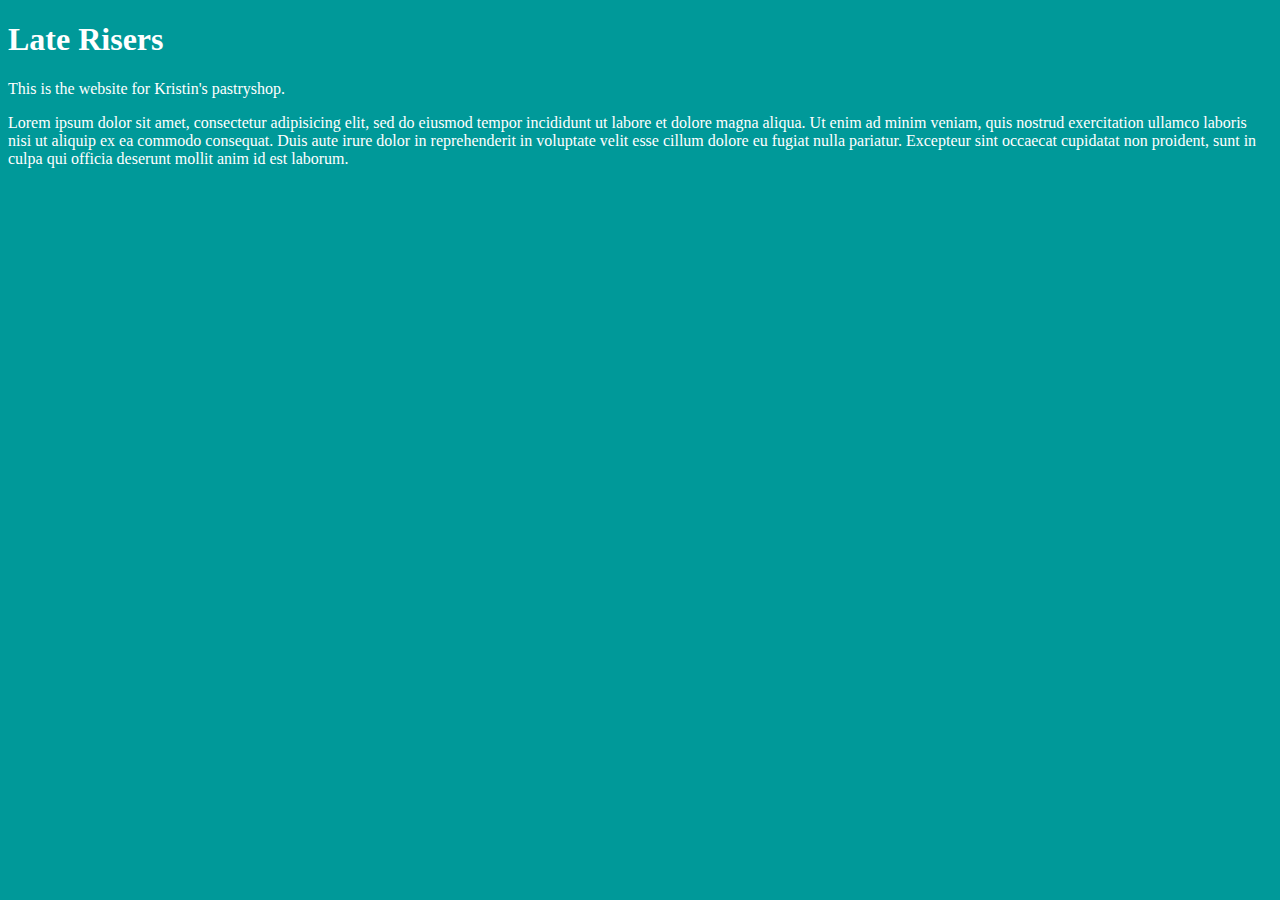
<file: Unit_1/index.html>
<! DOCTYPE html>
<!DOCTYPE html>
<html>
	<head>
		<title>Late Risers</title>
		<link rel="stylesheet" type="text/css" href="css/style.css">
	</head>
	<body>
		<h1>Late Risers</h1>
			<p>This is the website for Kristin's pastryshop.</p>
			<p>Lorem ipsum dolor sit amet, consectetur adipisicing elit, sed do eiusmod
			tempor incididunt ut labore et dolore magna aliqua. Ut enim ad minim veniam,
			quis nostrud exercitation ullamco laboris nisi ut aliquip ex ea commodo
			consequat. Duis aute irure dolor in reprehenderit in voluptate velit esse
			cillum dolore eu fugiat nulla pariatur. Excepteur sint occaecat cupidatat non
			proident, sunt in culpa qui officia deserunt mollit anim id est laborum.</p>

	</body>
</html>
</file>
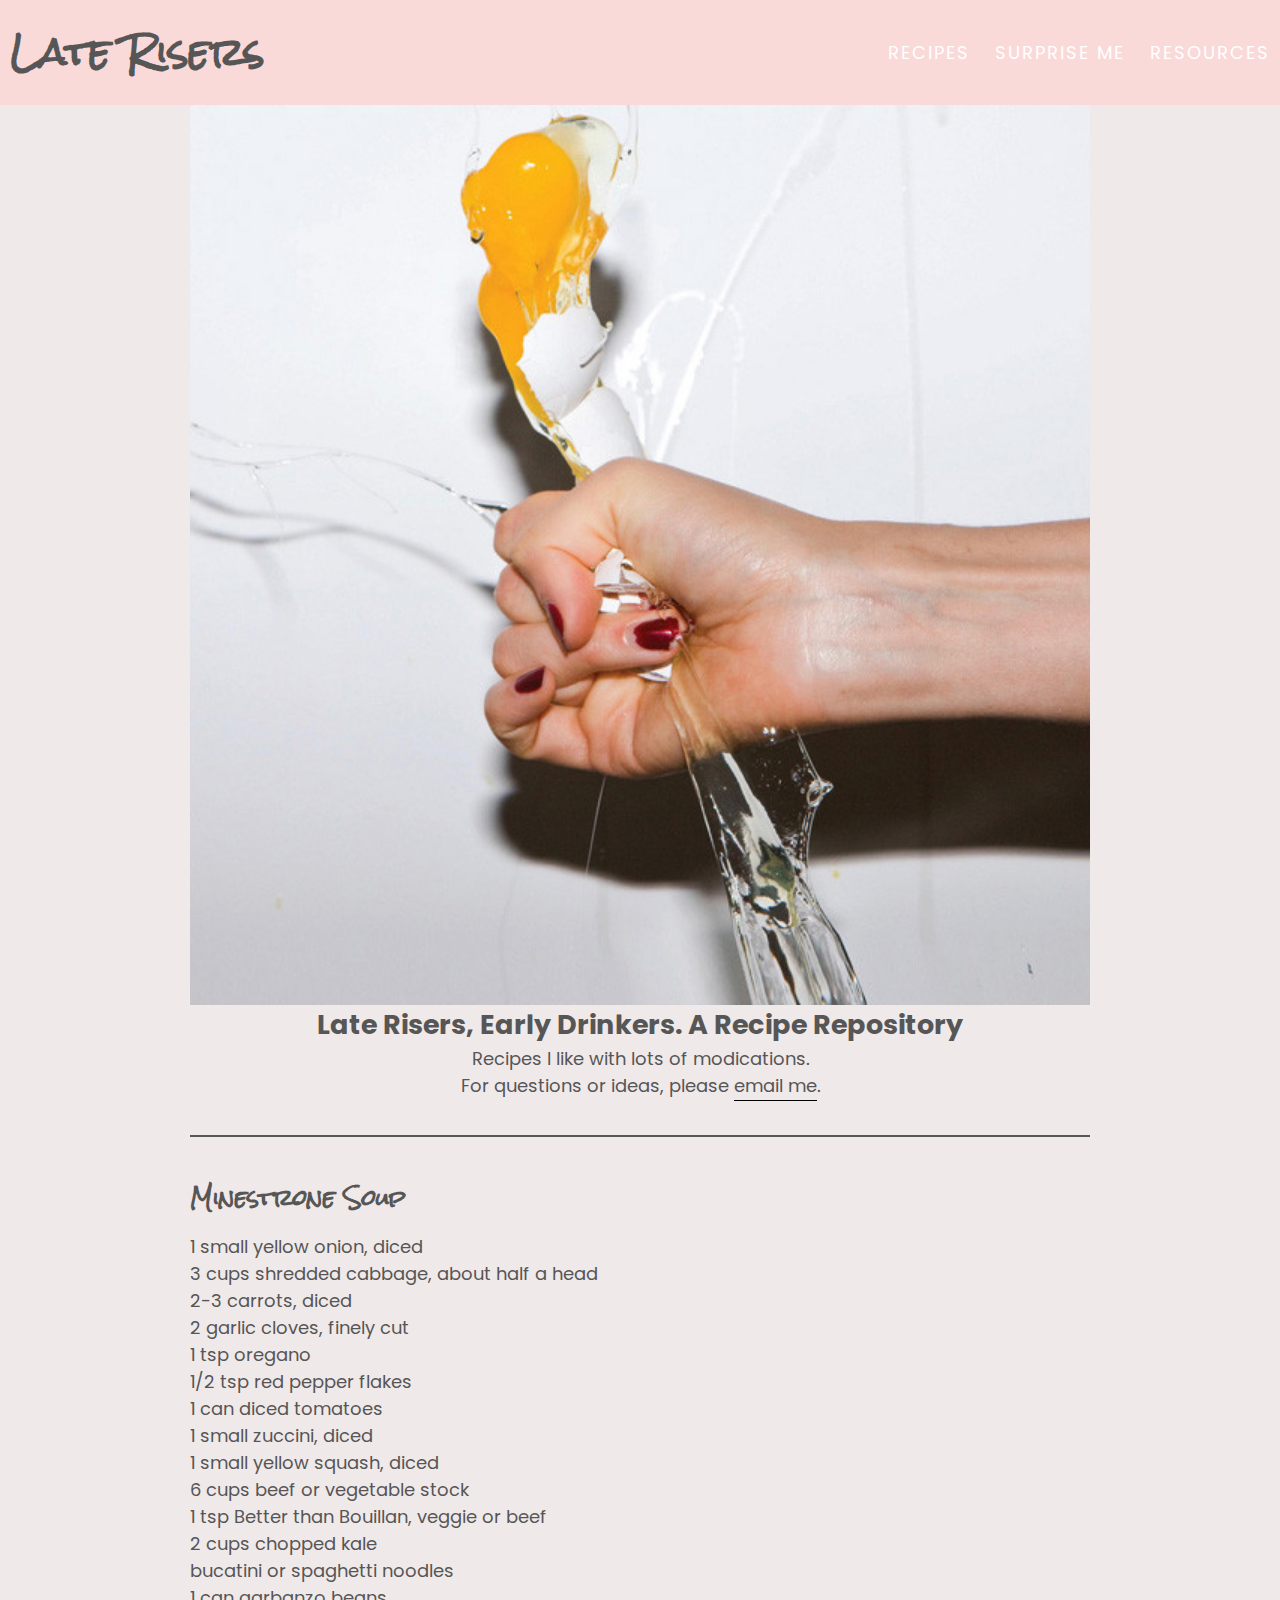
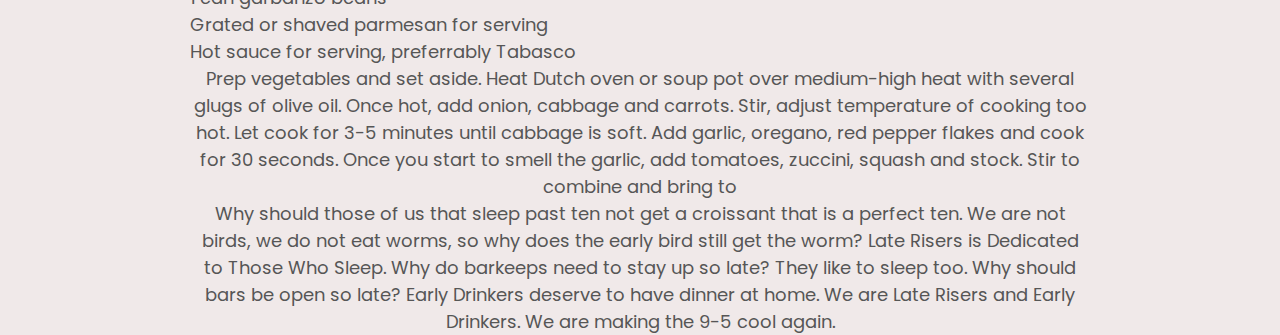
<file: unit_3/index.html>
<!DOCTYPE html>
<html>
	
<head>
	<title>Late Risers</title>
	<link rel="stylesheet" type="text/css" href="css/style.css">
</head>

<body>
	<header>
		<h1><a href="#">Late Risers</a></h1>

		<nav>
			<a class="right" href="#">Recipes</a>
			<a class="right" href="#">Surprise Me</a>
			<a class="right" href="#">Resources</a>
		</nav>

	</header>

<section>

	<img src="images/yyyblitz.jpg" alt="Egg Cracking Picture" title="Egg Breaking">
	<h2>Late Risers, Early Drinkers. A Recipe Repository</h2>

</section>

<section>
	<p>Recipes I like with lots of modications.</p>

<p>For questions or ideas, please <a id="email" href="mailto:kristincordingley@gmail.com">email me</a>.</p>

<hr>

</section>

<section>
<h3>Minestrone Soup</h3>

	<ul>
		<li>1 small yellow onion, diced</li>
		<li>3 cups shredded cabbage, about half a head</li>	
		<li>2-3 carrots, diced</li>
		<li>2 garlic cloves, finely cut</li>
		<li>1 tsp oregano</li>
		<li>1/2 tsp red pepper flakes</li>
		<li>1 can diced tomatoes</li>
		<li>1 small zuccini, diced </li>
		<li>1 small yellow squash, diced</li>
		<li>6 cups beef or vegetable stock</li>
		<li>1 tsp Better than Bouillan, veggie or beef</li>
		<li>2 cups chopped kale</li>
		<li>bucatini or spaghetti noodles</li>
		<li>1 can garbanzo beans</li>
		<li>Grated or shaved parmesan for serving</li>
		<li>Hot sauce for serving, preferrably Tabasco</li>

	</ul>

<p>Prep vegetables and set aside. Heat Dutch oven or soup pot over medium-high heat with several glugs of olive oil. Once hot, add onion, cabbage and carrots. Stir, adjust temperature of cooking too hot. Let cook for 3-5 minutes until cabbage is soft. Add garlic, oregano, red pepper flakes and cook for 30 seconds. Once you start to smell the garlic, add tomatoes, zuccini, squash and stock. Stir to combine and bring to 


</p>

</section>

<section>Why should those of us that sleep past ten not get a croissant that is a perfect ten. We are not birds, we do not eat worms, so why does the early bird still get the worm?

Late Risers is Dedicated to Those Who Sleep. 

Why do barkeeps need to stay up so late? They like to sleep too. Why should bars be open so late? Early Drinkers deserve to have dinner at home. 

We are Late Risers and Early Drinkers. We are making the 9-5 cool again. 
</section>

</body>
</html>
</file>
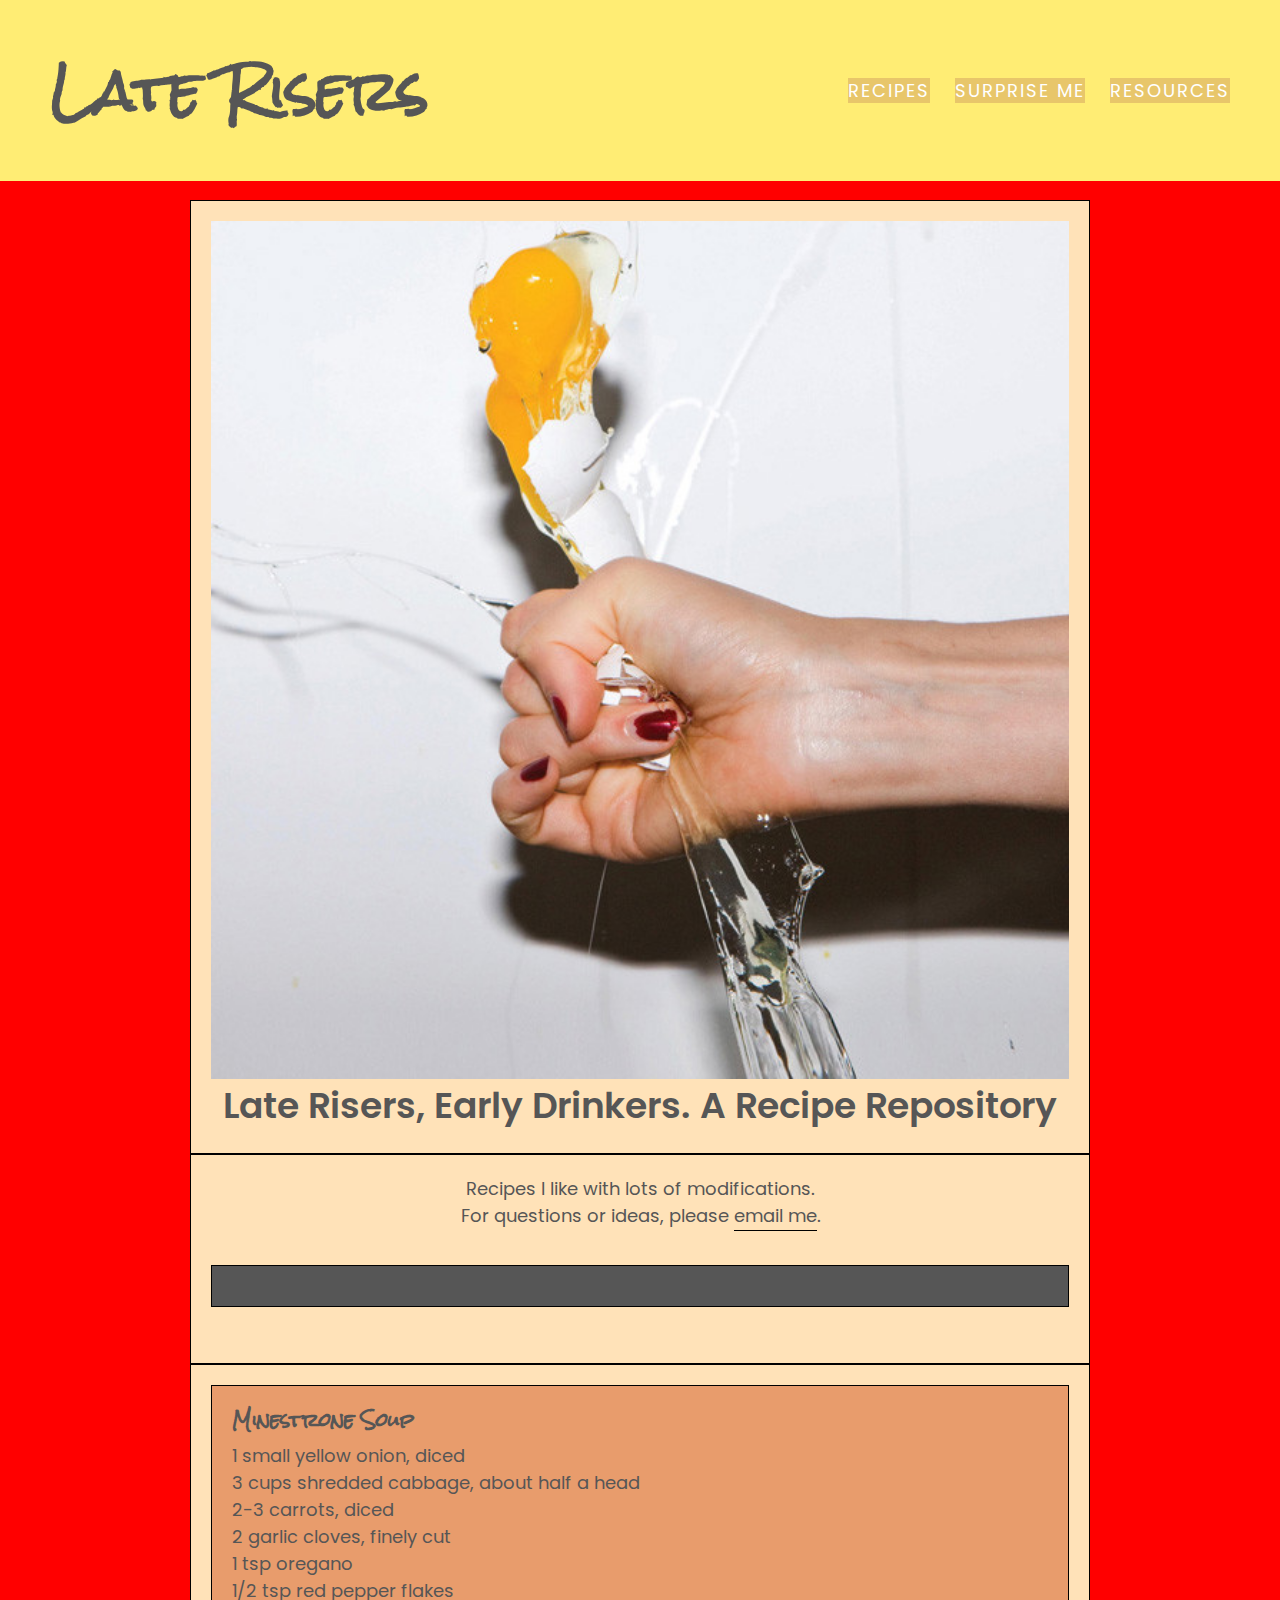
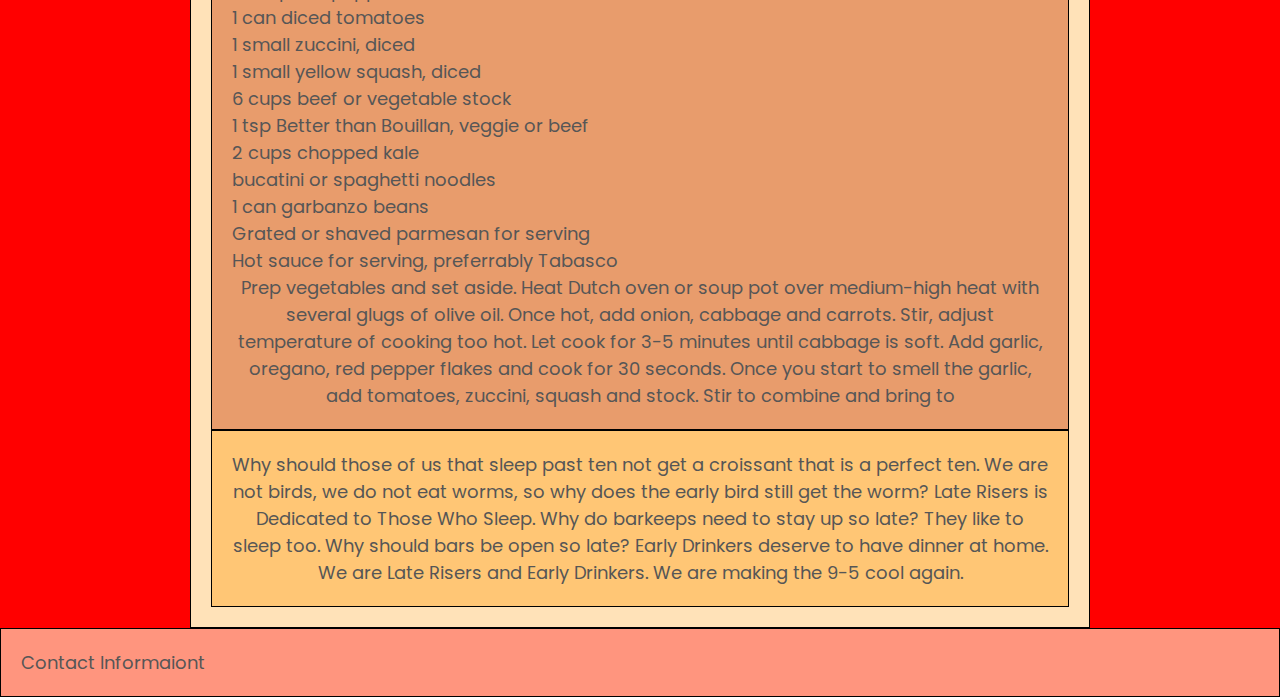
<file: unit_5/index.html>
<!DOCTYPE html>
<html>
	
<head>
	<title>Late Risers</title>
	<link rel="stylesheet" type="text/css" href="css/style.css">
</head>

<body>
	<header>
		<h1><a href="#">Late Risers</a></h1>

		<nav>
			<a class="right" href="#">Recipes</a>
			<a class="right" href="#">Surprise Me</a>
			<a class="right" href="#">Resources</a>
		</nav>

	</header>

<section>

	<img src="images/yyyblitz.jpg" alt="Egg Cracking Picture" title="Egg Breaking">
	<h2>Late Risers, Early Drinkers. A Recipe Repository</h2>

</section>

<section>
	<p>Recipes I like with lots of modifications.</p>

<p>For questions or ideas, please <a id="email" href="mailto:kristincordingley@gmail.com">email me</a>.</p>

<hr>

</section>

<section>
<article>
<h3>Minestrone Soup</h3>

	<ul>
		<li>1 small yellow onion, diced</li>
		<li>3 cups shredded cabbage, about half a head</li>	
		<li>2-3 carrots, diced</li>
		<li>2 garlic cloves, finely cut</li>
		<li>1 tsp oregano</li>
		<li>1/2 tsp red pepper flakes</li>
		<li>1 can diced tomatoes</li>
		<li>1 small zuccini, diced </li>
		<li>1 small yellow squash, diced</li>
		<li>6 cups beef or vegetable stock</li>
		<li>1 tsp Better than Bouillan, veggie or beef</li>
		<li>2 cups chopped kale</li>
		<li>bucatini or spaghetti noodles</li>
		<li>1 can garbanzo beans</li>
		<li>Grated or shaved parmesan for serving</li>
		<li>Hot sauce for serving, preferrably Tabasco</li>

	</ul>

<p>Prep vegetables and set aside. Heat Dutch oven or soup pot over medium-high heat with several glugs of olive oil. Once hot, add onion, cabbage and carrots. Stir, adjust temperature of cooking too hot. Let cook for 3-5 minutes until cabbage is soft. Add garlic, oregano, red pepper flakes and cook for 30 seconds. Once you start to smell the garlic, add tomatoes, zuccini, squash and stock. Stir to combine and bring to 


</p>

</article>

<aside>Why should those of us that sleep past ten not get a croissant that is a perfect ten. We are not birds, we do not eat worms, so why does the early bird still get the worm?

Late Risers is Dedicated to Those Who Sleep. 

Why do barkeeps need to stay up so late? They like to sleep too. Why should bars be open so late? Early Drinkers deserve to have dinner at home. 

We are Late Risers and Early Drinkers. We are making the 9-5 cool again. 
</aside>

</section>

<footer>
	Contact Informaiont 
</footer>
</body>
</html>
</file>
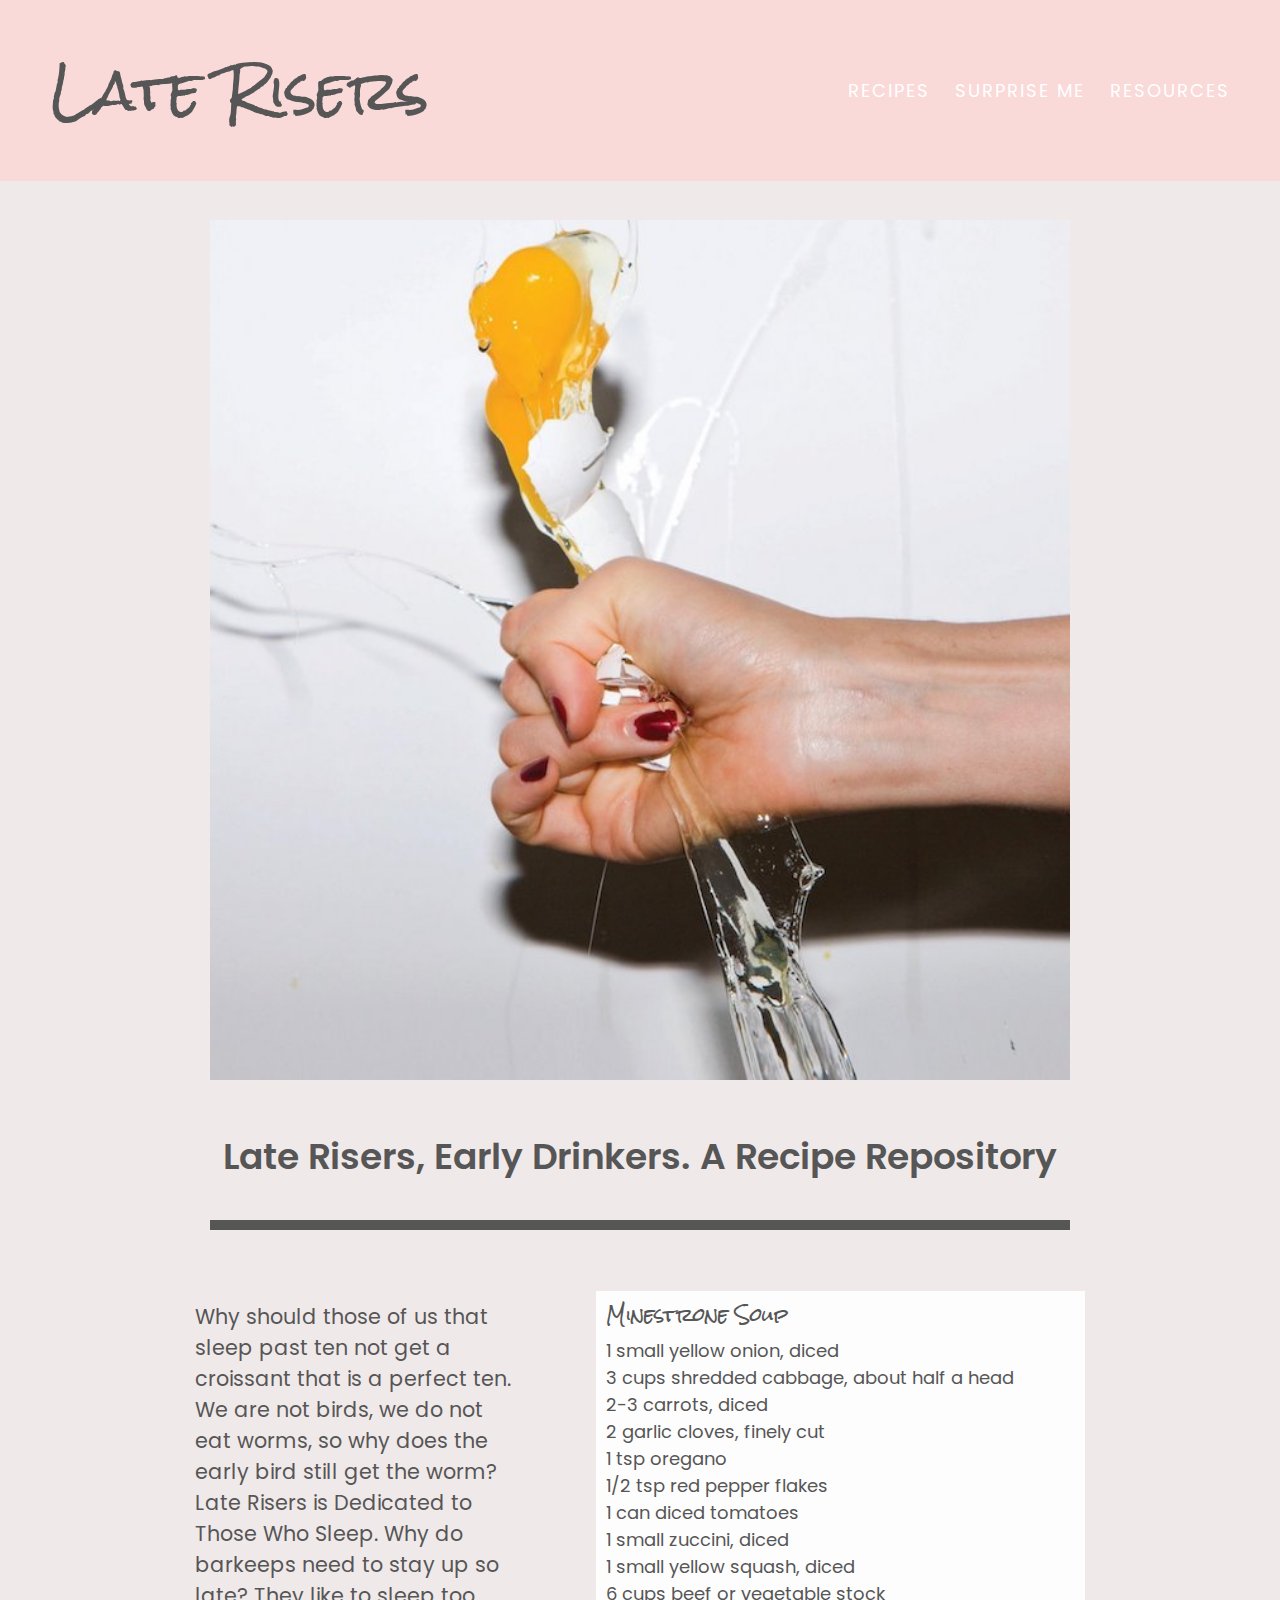
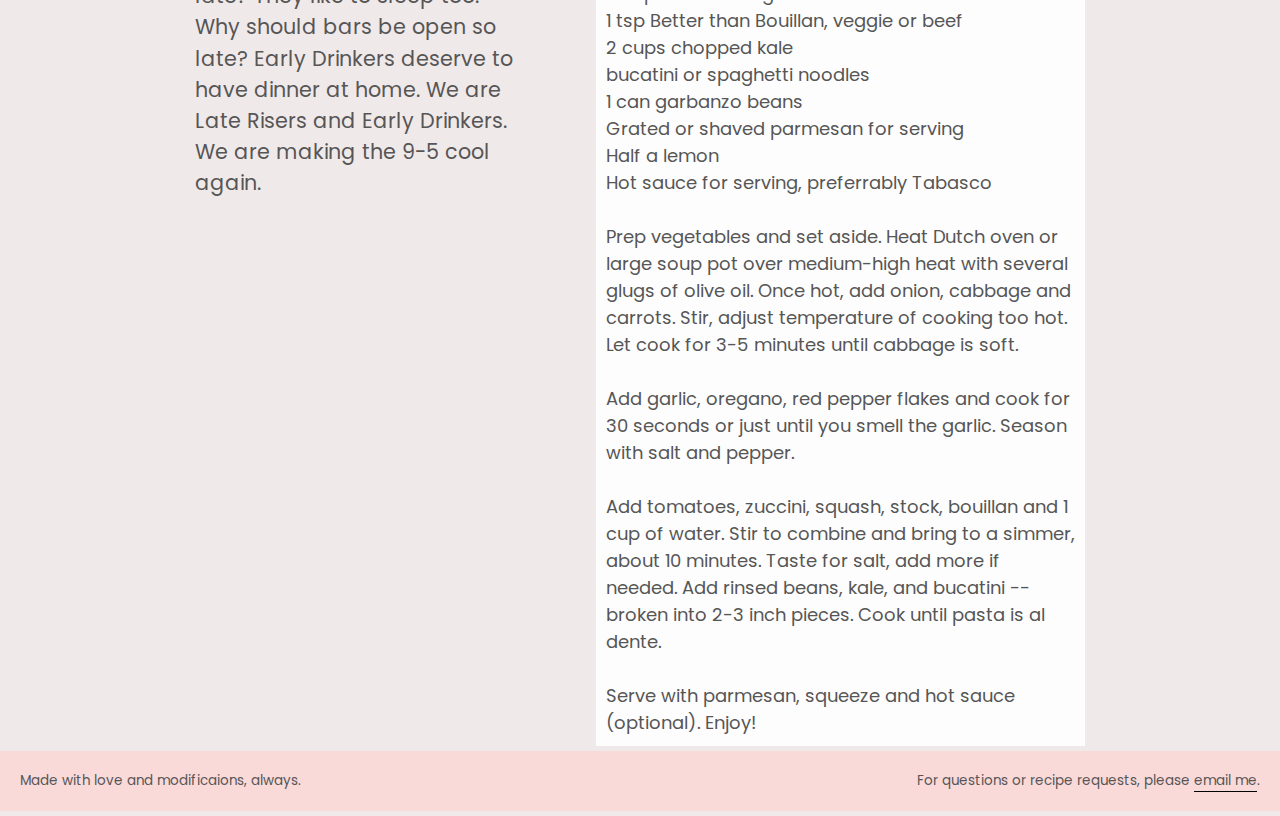
<file: unit_6/index.html>
<!DOCTYPE html>
<html>
<head>
	<title>Late Risers</title>
	<link href="css/reset.css" rel="stylesheet" type="text/css">
	<link href="css/style.css" rel="stylesheet" type="text/css">
</head>

<body>
	<header>
		<h1><a href="#">Late Risers</a></h1>
		<nav>
			<a href="#">Recipes</a> 
			<a href="#">Surprise Me</a> 
			<a href="#">Resources</a>
		</nav>
	</header>

	<section>
		<img alt="Egg Cracking Picture" src="images/itsblitz.jpg" title="Egg Breaking">
		<h2>Late Risers, Early Drinkers. A Recipe Repository</h2>
		<hr>
	</section>

	<section id="two_column" class="clearfix">
		<aside id="left">
			Why should those of us that sleep past ten not get a croissant that is a perfect ten. We are not birds, we do not eat worms, so why does the early bird still get the worm? Late Risers is Dedicated to Those Who Sleep. Why do barkeeps need to stay up so late? They like to sleep too. Why should bars be open so late? Early Drinkers deserve to have dinner at home. We are Late Risers and Early Drinkers. We are making the 9-5 cool again.
		</aside>

		<article id="right">
			<h3>Minestrone Soup</h3>
			<ul>
				<li>1 small yellow onion, diced</li>
				<li>3 cups shredded cabbage, about half a head</li>
				<li>2-3 carrots, diced</li>
				<li>2 garlic cloves, finely cut</li>
				<li>1 tsp oregano</li>
				<li>1/2 tsp red pepper flakes</li>
				<li>1 can diced tomatoes</li>
				<li>1 small zuccini, diced</li>
				<li>1 small yellow squash, diced</li>
				<li>6 cups beef or vegetable stock</li>
				<li>1 tsp Better than Bouillan, veggie or beef</li>
				<li>2 cups chopped kale</li>
				<li>bucatini or spaghetti noodles</li>
				<li>1 can garbanzo beans</li>
				<li>Grated or shaved parmesan for serving</li>
				<li>Half a lemon</li>
				<li>Hot sauce for serving, preferrably Tabasco</li><br> 
			</ul>
			<p>Prep vegetables and set aside. Heat Dutch oven or large soup pot over medium-high heat with several glugs of olive oil. Once hot, add onion, cabbage and carrots. Stir, adjust temperature of cooking too hot. Let cook for 3-5 minutes until cabbage is soft.</p><br> 
			<p>Add garlic, oregano, red pepper flakes and cook for 30 seconds or just until you smell the garlic. Season with salt and pepper.</p><br> 
			<p>Add tomatoes, zuccini, squash, stock, bouillan and 1 cup of water. Stir to combine and bring to a simmer, about 10 minutes. Taste for salt, add more if needed. Add rinsed beans, kale, and bucatini -- broken into 2-3 inch pieces. Cook until pasta is al dente.</p><br> 
			<p>Serve with parmesan, squeeze and hot sauce (optional). Enjoy!</p>
		</article>
	</section>

	<footer id="clearfix">
		Made with love and modificaions, always.
		<aside> For questions or recipe requests, please <a href="mailto:kristincordingley@gmail.com" id="email">email me</a>.
		</aside>
	</footer>
</body>
</html>
</file>
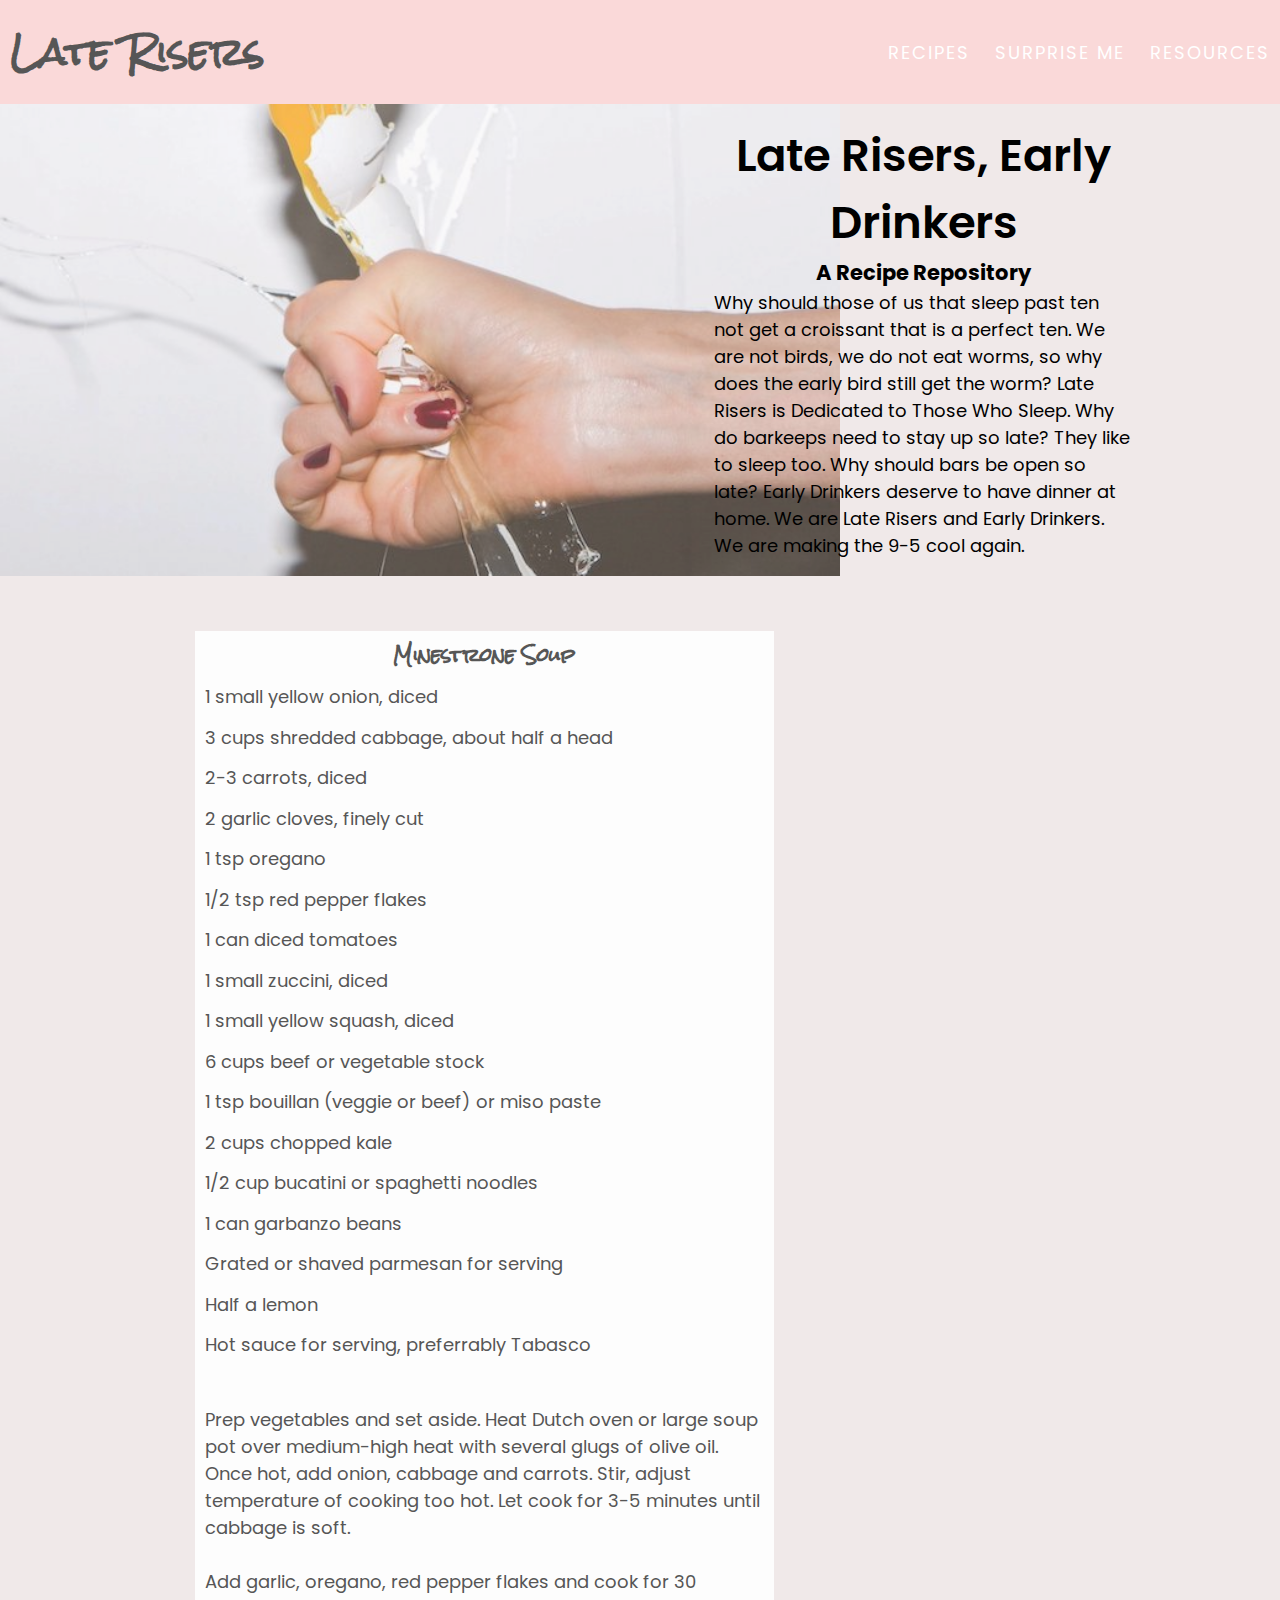
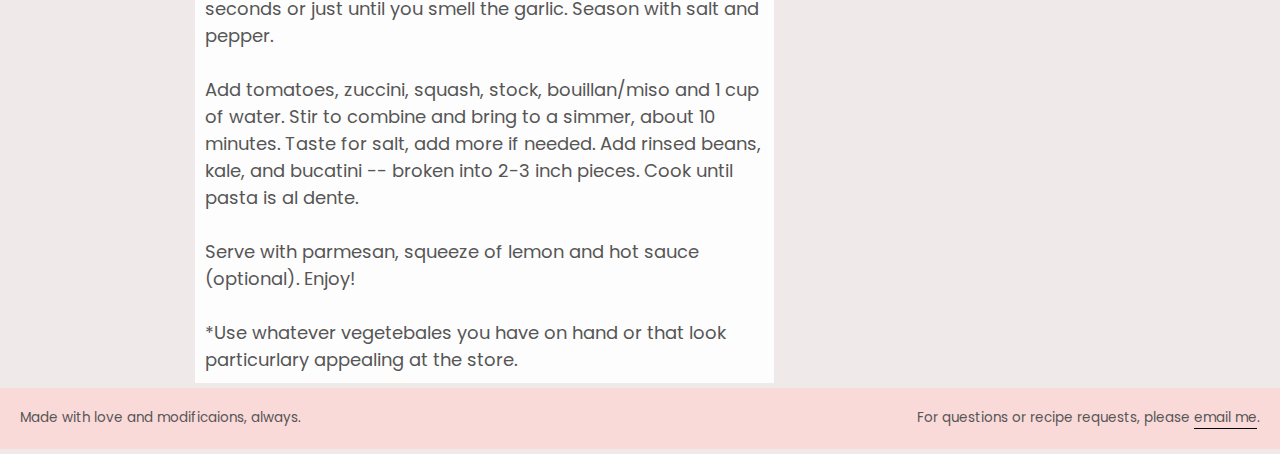
<file: unit_8/index.html>
<!DOCTYPE html>
<html>
<head>
	<meta name="viewport" content="width=device-width, initial-scale=1">
	<title>Late Risers</title>
	<link href="css/style.css" rel="stylesheet" type="text/css">
</head>

<body>
	<header>
		<h1><a href="#">Late Risers</a></h1>
		<nav>
			<a href="#">Recipes</a> 
			<a href="#">Surprise Me</a> 
			<a href="#">Resources</a>
		</nav>
	</header>

	<section id="hero">
		<figure> 
		</figure>
		
		<figcaption> 
			<h2>Late Risers, Early Drinkers</h2>
			<h3>A Recipe Repository</h3>
			<p>Why should those of us that sleep past ten not get a croissant that is a perfect ten. We are not birds, we do not eat worms, so why does the early bird still get the worm? Late Risers is Dedicated to Those Who Sleep. Why do barkeeps need to stay up so late? They like to sleep too. Why should bars be open so late? Early Drinkers deserve to have dinner at home. We are Late Risers and Early Drinkers. We are making the 9-5 cool again.
		</p>
		</figcaption>
	</section>

	<section id="two_column" class="clearfix">
		<aside id="left">
		</aside>

		<article id="right">
			<h4>Minestrone Soup</h4>
			<ul>
				<li>1 small yellow onion, diced</li>
				<li>3 cups shredded cabbage, about half a head</li>
				<li>2-3 carrots, diced</li>
				<li>2 garlic cloves, finely cut</li>
				<li>1 tsp oregano</li>
				<li>1/2 tsp red pepper flakes</li>
				<li>1 can diced tomatoes</li>
				<li>1 small zuccini, diced</li>
				<li>1 small yellow squash, diced</li>
				<li>6 cups beef or vegetable stock</li>
				<li>1 tsp bouillan (veggie or beef) or miso paste</li>
				<li>2 cups chopped kale</li>
				<li>1/2 cup bucatini or spaghetti noodles</li>
				<li>1 can garbanzo beans</li>
				<li>Grated or shaved parmesan for serving</li>
				<li>Half a lemon</li>
				<li>Hot sauce for serving, preferrably Tabasco</li><br> 
			</ul>
			<p>Prep vegetables and set aside. Heat Dutch oven or large soup pot over medium-high heat with several glugs of olive oil. Once hot, add onion, cabbage and carrots. Stir, adjust temperature of cooking too hot. Let cook for 3-5 minutes until cabbage is soft.</p><br> 
			<p>Add garlic, oregano, red pepper flakes and cook for 30 seconds or just until you smell the garlic. Season with salt and pepper.</p><br> 
			<p>Add tomatoes, zuccini, squash, stock, bouillan/miso and 1 cup of water. Stir to combine and bring to a simmer, about 10 minutes. Taste for salt, add more if needed. Add rinsed beans, kale, and bucatini -- broken into 2-3 inch pieces. Cook until pasta is al dente.</p><br> 
			<p>Serve with parmesan, squeeze of lemon and hot sauce (optional). Enjoy!</p><br> 
			<p>*Use whatever vegetebales you have on hand or that look particurlary appealing at the store.</p> 
		</article>
	</section>

	<footer id="clearfix">
		Made with love and modificaions, always.
		<aside> For questions or recipe requests, please <a href="mailto:kristincordingley@gmail.com" id="email">email me</a>.
		</aside>
	</footer>
</body>
</html>
</file>
<file: Unit_1/css/style.css>
body {
	background-color: #009999;
}

h1, p {
	color: white;
}
</file>
<file: unit_3/css/style.css>
@import url(https://fonts.googleapis.com/css?family=Poppins:400,600|Roboto|Rock+Salt&display=swap);

*{
	margin: 0;
	padding: 0;
	box-sizing: border-box;
}

body {
	background-color: #F0E9E9;
	color: #565656;
	font-family: "Poppins", sans-serif;
	font-size: 18px; /*1em=16px*/

	
}

header {
	display: flex;
	justify-content: space-between;
	align-items: center;
	font-family: "Poppins", sans-serif;
	background-color: #FAD9D9;
	text-align: center;
	padding: 10px;
}


h1 {
	color:#565656;
	font-family: 'Rock Salt', cursive;
}

h2 {
	font-weight: bold;

}

h3 {
	color:#565656;
	font-family: 'Rock Salt', cursive;
	text-align: left;
	padding-bottom: .5em;

}

nav a{
	margin-right: 20px;
	text-transform: uppercase;	
	border: none;
	color: #ffffff;
}

nav a:last-child{
	margin-right: 0;
}


#left {
	text-align: left;
	padding: 10px;
	letter-spacing: 2px;
}

.right {
	text-align: right;
	letter-spacing: 2px;

}

a { 
	text-decoration: none;
	color: #565656;
	 }

#email {
	border-bottom: 1px solid black;
	padding-bottom: 2px;
}

img {
	width: 100%;
	display: block;
  	margin-left: auto;
  }

hr {
	border: none;
	background-color: #565656;
	height: 1.5px;
	width: 100%;
	margin: 2em auto;
}

section {
	text-align: center;
	width: 100%;
	max-width: 900px;
	margin-left: auto;
	margin-right: auto; 
}
  
ul {
    text-align: left;
    list-style-type: none;
}
</file>
<file: unit_5/css/style.css>
@import url(https://fonts.googleapis.com/css?family=Poppins:400,600|Roboto|Rock+Salt&display=swap);

*{
	margin: 0;
	padding: 0;
	box-sizing: border-box;
}

body {
	background-color: red;
	color: #565656;
	font-family: "Poppins", sans-serif;
	font-size: 18px; /*1em=18px*/
	line-height: 1.5;
	padding-top: 200px;

	
}

header {
	display: flex;
	justify-content: space-between;
	align-items: center;
	font-family: "Poppins", sans-serif;
	/*background-color: #FAD9D9;*/
	background-color: #FFED74;
	text-align: center;
	padding: 50px;
	position: fixed;
	width: 100%; 
	top: 0; 
	left: 0;
}


h1 {
	color:#565656;
	font-family: 'Rock Salt', cursive;
	font-size: 3em;
}

h2 {
	font-weight: 600;
	font-size: 2em;

}

h3 {
	color:#565656;
	font-family: 'Rock Salt', cursive;
	text-align: left;
	padding-bottom: .5em;
	font-size: 1em;

}

nav a{
	margin-right: 20px;
	text-transform: uppercase;	
	border: none;
	color: #ffffff;
	background-color: #E8C66A;
}

nav a:last-child{
	margin-right: 0;
}


#left {
	text-align: left;
	padding: 10px;
	letter-spacing: 2px;
}

.right {
	text-align: right;
	letter-spacing: 2px;

}

a { 
	text-decoration: none;
	color: #565656;
	 }

#email {
	border-bottom: 1px solid black;
	padding-bottom: 2px;
}

img {
	width: 100%;
	display: block;
  	margin-left: auto;
  }

hr {
	/*border: none;*/
	background-color: #565656;
	height: 1.5px;
	width: 100%;
	margin: 2em auto;
	border: 1px black solid;
    padding: 20px;
}

section {
	text-align: center;
	width: 100%;
	max-width: 900px;
	margin-left: auto;
	margin-right: auto; 
	background-color: #FFE2B8;
	border: 1px black solid;
    padding: 20px;
}
  
ul {
    text-align: left;
    list-style-type: none;
}


article {
	background-color: #E89C6C;
	border: 1px black solid;
    padding: 20px;
}

aside { 
	background-color: #FFC675; 
	border: 1px black solid;
    padding: 20px;
}


footer {
	background-color: #FF957E;
	border: 1px black solid;
    padding: 20px;
}
</file>
<file: unit_6/css/style.css>
@import url(https://fonts.googleapis.com/css?family=Poppins:400,600|Roboto|Rock+Salt&display=swap);
* {
	margin: 0;
	padding: 0;
	box-sizing: border-box;
}
body {
	background-color: #F0E9E9;
	color: #565656;
	font-family: "Poppins", sans-serif;
	font-size: 18px;
	/*1em=18px*/
	line-height: 1.5;
	padding-top: 200px;
}
header {
	display: flex;
	justify-content: space-between;
	align-items: center;
	font-family: "Poppins", sans-serif;
	background-color: #FAD9D9;
	text-align: center;
	padding: 50px;
	position: fixed;
	width: 100%;
	top: 0;
	left: 0;
}
h1 {
	color: #565656;
	font-family: 'Rock Salt', cursive;
	font-size: 3em;
}
h2 {
	font-weight: 600;
	font-size: 2em;
}
h3 {
	color: #565656;
	font-family: 'Rock Salt', cursive;
	text-align: left;
	padding-bottom: .5em;
	font-size: 1em;
}
nav a {
	margin-right: 20px;
	text-transform: uppercase;
	border: none;
	color: #ffffff;
	text-align: right;
	letter-spacing: 2px;
}
nav a:last-child {
	margin-right: 0;
}

a {
	text-decoration: none;
	color: #565656;
}
#email {
	border-bottom: 1px solid black;
	padding-bottom: .5px;
}
img {
	width: 100%;
	display: block;
	margin: auto;
	padding-bottom: 50px;
}
hr {
	border: none;
	background-color: #565656;
	height: 1.5px;
	width: 100%;
	margin: 2em auto;
	padding: 5px;
}
section {
	text-align: center;
	width: 100%;
	max-width: 900px;
	margin-left: auto;
	margin-right: auto;
	padding: 20px;
}
ul {
	text-align: left;
	list-style-type: none;
}

nav a:hover {
	background-color: #565656;
	padding: 7px;
}

#two_column {
	padding: 5px;
}

#left {
	padding: 10px 0 20px 0;
	float: left;
	width: 37%;
	text-align: left; 
	font-size: 1.15em; 


}

#right {
	background-color: #FDFDFD;
	border: 1 px black solid;
	padding: 10px;
	float: right;
	width: 55%;

}

.clearfix:after{
	visibility: hidden;
	display: block;
	font-size: 0;
	content: " ";
	clear: both;
	height: 0;
}

aside {
	float:right; 
	padding-bottom: 25px;


}
article {
	padding: 5px;
	text-align: left;
}


footer {
	background-color: #FAD9D9;
	padding: 20px;
	font-size: .75em;

}
</file>
<file: unit_8/css/style.css>
@import url(https://fonts.googleapis.com/css?family=Poppins:400,600|Roboto|Rock+Salt&display=swap);
* {
	margin: 0;
	padding: 0;
	box-sizing: border-box;
}
body {
	background-color: #F0E9E9;
	color: #565656;
	font-family: "Poppins", sans-serif;
	font-size: 18px;
	/*1em=18px*/
	line-height: 1.5;
	padding-top: 104px;	
}
header {
	display: flex;
	justify-content: space-between;
	align-items: center;
	font-family: "Poppins", sans-serif;
	background-color: #FAD9D9;
	text-align: center;
	padding: 25px 10px;
	position: fixed;
	width: 100%;
	top: 0;
	left: 0;
	z-index: 9999;
}
h1 {
	color: #565656;
	font-family: 'Rock Salt', cursive;
	font-size: 2em;
}
h2 {
	font-weight: 600;
	font-size: 2.5em;
	text-align: center;
}

h3 {
	text-align: center;
	text-decoration: uppercase;
}

h4 {
	color: #565656;
	font-family: 'Rock Salt', cursive;
	text-align: center;
	padding-bottom: .5em;
	font-size: 1em;
	font-weight: bold;
}

nav a {
	margin-right: 20px;
	text-transform: uppercase;
	border: none;
	color: #ffffff;
	text-align: right;
	letter-spacing: 2px;
}
nav a:last-child {
	margin-right: 0;
}

a {
	text-decoration: none;
	color: #565656;
}
#email {
	border-bottom: 1px solid black;
	padding-bottom: .5px;
}
img {
	width: 100%;
	display: block;
	margin: auto;
	padding-bottom: 50px;
}
hr {
	border: none;
	background-color: #565656;
	height: 1.5px;
	width: 100%;
	margin: 2em auto;
	padding: 5px;
}
section {
	width: 100%;
	max-width: 900px;
	margin-left: auto;
	margin-right: auto;
	padding: 20px;
}

#hero {
	display:flex;
	width: 100%;
	max-width: 100%;
	align-items: center;
	padding-top: 0;
	padding-left: 0;
}

#hero figure{
	width: 66.66%;
	position: relative;
	overflow: hidden;
	z-index: 1;
	background-image: url(../images/itsblitz.jpg);
	background-position: center center;
	background-repeat: no-repeat;
	background-size: cover;
	opacity: .75;

}

#hero figure:after{
	content:"";
	display: block;
	width: 100%;
	height: 0;
	padding-bottom: 56.25%;
}

#hero figure img{
	position: absolute;
	top: 10px;
	left: 0;
	width: 100%;
	height: 100%;
	object-fit: cover;
	object-position: center;
	opacity: 0.75;

}

#hero figcaption{
	width: 33.33%;
	margin-left: -10%;
	position: relative;
	z-index: 2;
	color: black;

}

ul {
	text-align: left;
	list-style-type: none;
	line-height: 2.25em;
}

nav a:hover {
	background-color: #565656;
	padding: 7px;
}

#two_column {
	padding: 5px;
}

#left {
	padding: 10px 0 20px 0;
	float: left;
	width: 37%;
	text-align: left; 
	font-size: 1.15em; 

}

#right {
	background-color: #FDFDFD;
	border: 1 px black solid;
	padding: 10px;
	float: left;
	width: 65%;

}

.clearfix:after {
	visibility: hidden;
	display: block;
	font-size: 0;
	content: " ";
	clear: both;
	height: 0;
}

aside {
	float:right; 
	padding-bottom: 25px;
}


}
article {
	display: block;
	padding: 5px;
	text-align: left;


}


footer {
	background-color: #FAD9D9;
	padding: 20px;
	font-size: .75em;

}

@media only screen and (max-width: 860px) {
	body {
		font-size: 12px;
	}
	nav { 
		display: block;
		float: none;
		text-align: center;

	}
	nav a{
		margin: 0 1.5em .5em 0;
	}

	#hero{
		display: inline;
		margin: auto;
		width: 100%;

	}

	#hero figcaption{
		width: 100%;
		margin-left: 10%;
	}

	#right {
		padding: 10px;
		float: center;
		width: 50%;
		}
}
</file>
